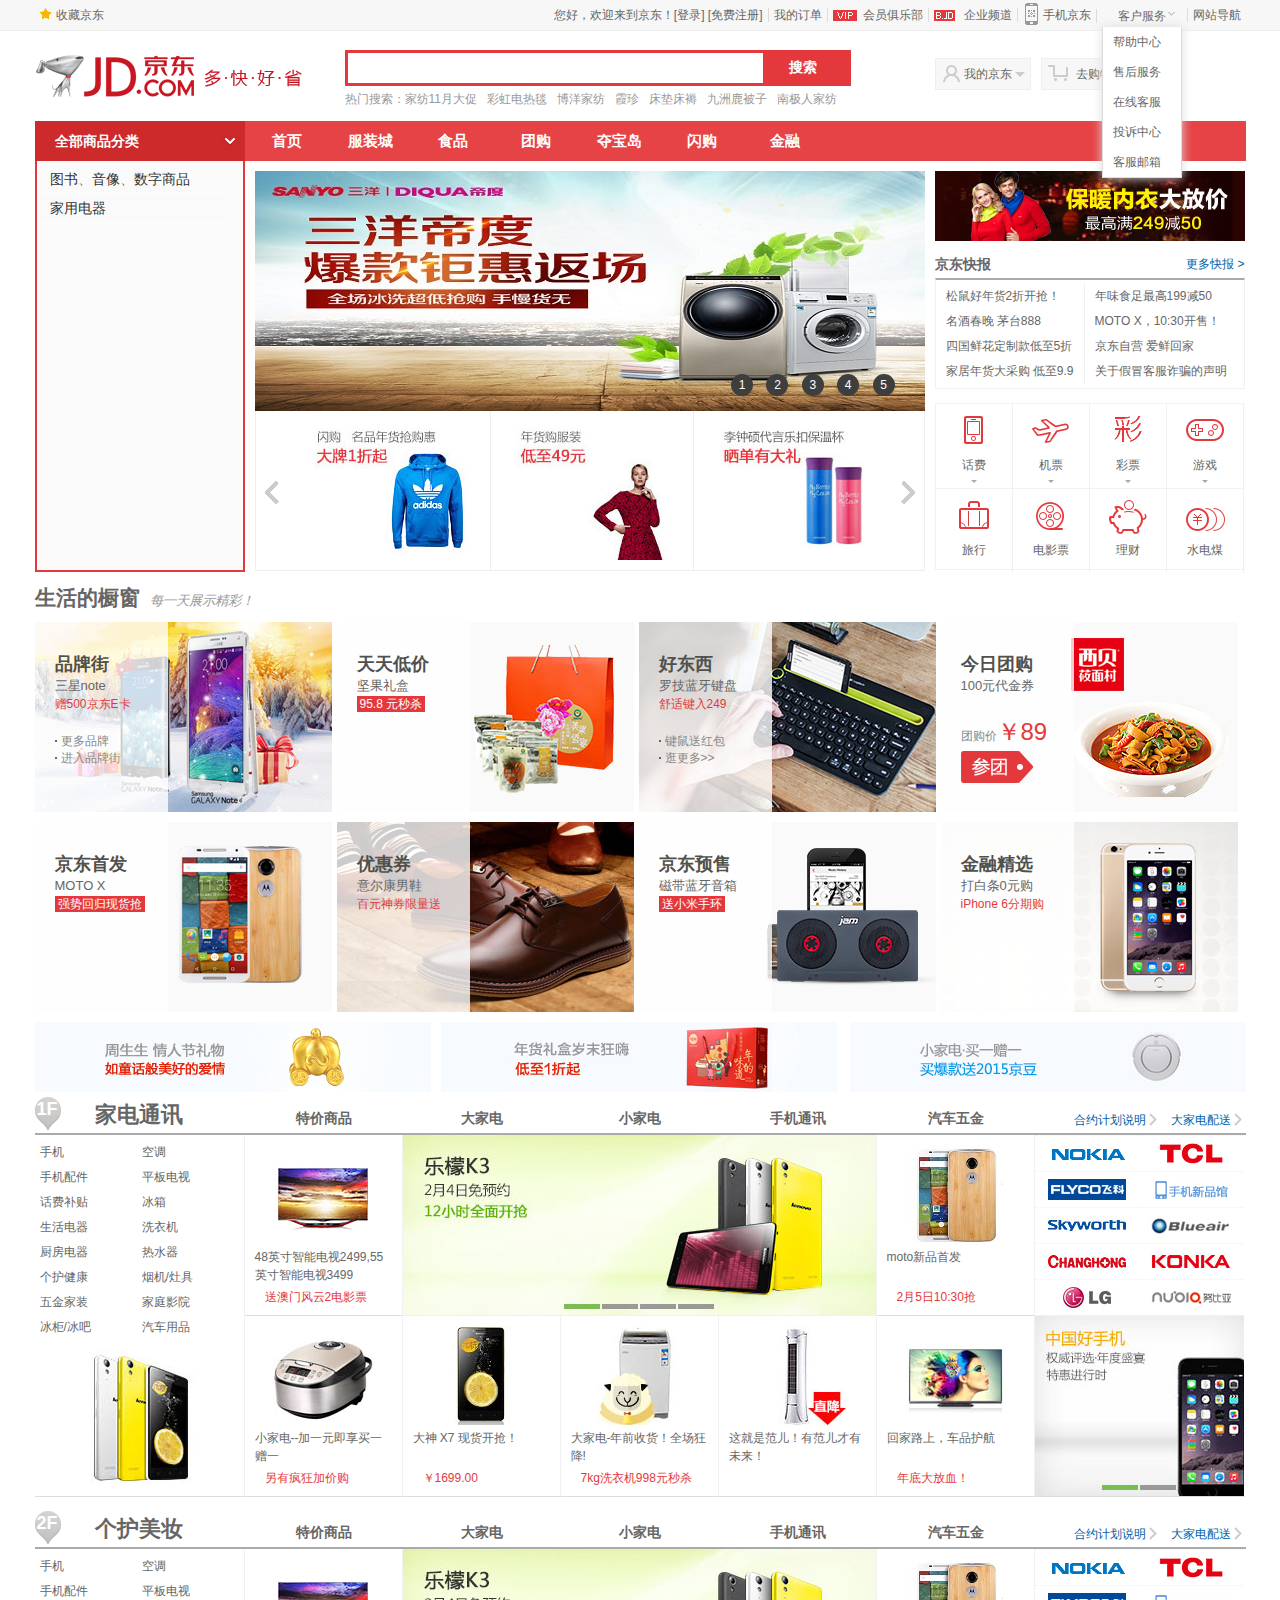
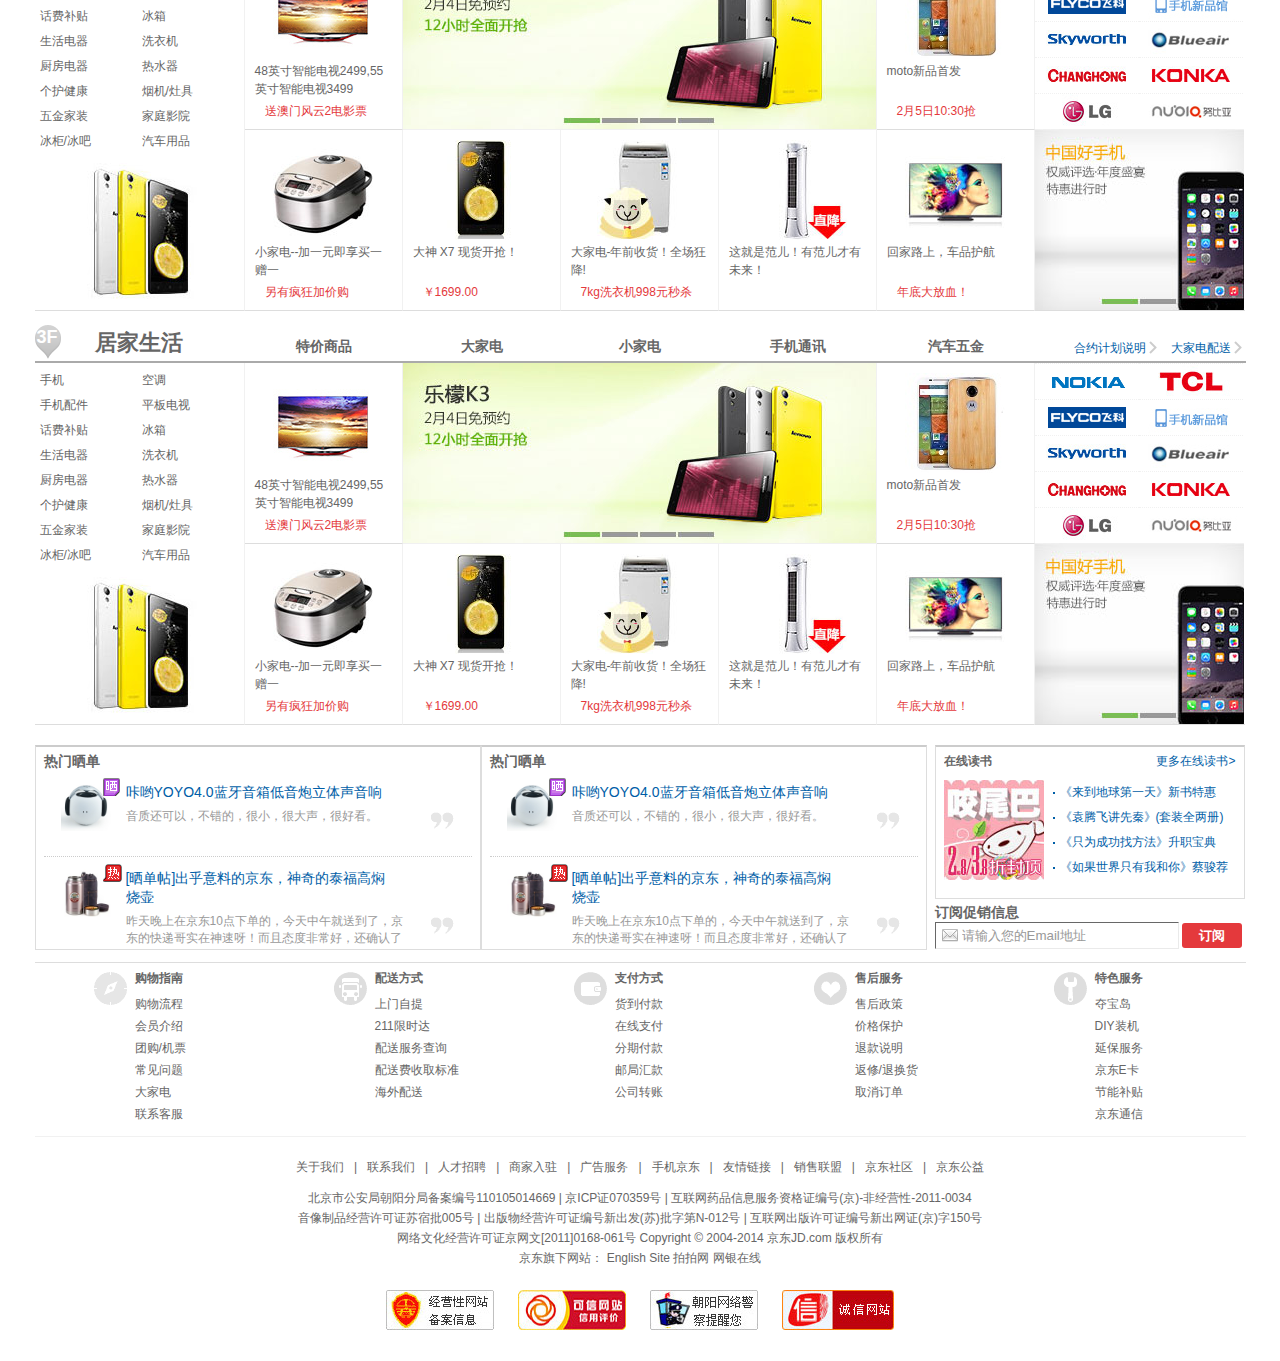
<file: index.html>
﻿<!DOCTYPE HTML>
<html>
<head>
    <title>京东首页</title>
    <meta http-equiv="content-type" content="text/html;charset=utf-8" />
    <link href="common.css" type="text/css" rel="Stylesheet" />
    <link href="index.css" type="text/css" rel="Stylesheet" />
    <link href="animation.css" type="text/css" rel="Stylesheet" />
</head>
<body>
    <!--页面顶部! -->
    <header id="top">
            <div id="top_box">
                <img src="images/star.jpg" />
                <a href="#">收藏京东</a>
		        <div class="rt">   
		            <ul>
			            <li>您好，欢迎来到京东！<a href="#" >[登录]</a> <a href="#" >[免费注册]</a></li> 
			            <li><b></b><a href="#" >我的订单</a></li> 
			            <li class="vip"><b></b><a href="#" >会员俱乐部</a></li> 
                        <li class="dakehu"><b></b><a href="#" >企业频道</a></li> 
			            <li class="app_jd"><b></b><a href="#" >手机京东</a></li> 
                        <li class="service">
                            <b></b><a> 客户服务</a>
                            <ul id="service_items">
                                <li><a href="#">帮助中心</a></li>
                                <li><a href="#">售后服务</a></li>
                                <li><a href="#">在线客服</a></li>
                                <li><a href="#">投诉中心</a></li>
                                <li><a href="#">客服邮箱</a></li>
                            </ul>
                        </li> 
			            <li><b></b><a >网站导航</a></li> 
			        </ul> 
                </div>
            </div>
        </header>
    <!--LOGO和搜索框! -->
    <div id="top_main">
        <a href="#" class="lf">
            <img src="images/logo.png" alt="LOGO" /></a>
        <div id="search_box" class="lf">
            <div class="search">
                <input id="txtSearch" type="text" class="text" />
                <input class="button" name="" type="button" value="搜索" />
            </div>
            <div class="hot_words">
                <span>热门搜索：</span> <a href="#">家纺11月大促</a> <a href="#">彩虹电热毯</a> <a href="#">博洋家纺</a>
                <a href="#">霞珍</a> <a href="#">床垫床褥</a> <a href="#">九洲鹿被子</a> <a href="#">南极人家纺</a>
            </div>
        </div>
        <div id="my_jd" class="lf">
            我的京东<b></b></div>
        <div id="settle_up" class="lf">
            去购物车结算<b></b></div>
    </div>
    <!--主导航 -->
    <nav id="nav">
            <div id="category">
                <a href="#">全部商品分类</a>
                <b></b>
            </div>
            <ul id="nav_items">
                <li><a href="#">首页</a></li>
                <li><a href="#">服装城</a></li>
                <li><a href="#">食品</a></li>
                <li><a href="#">团购</a></li>
                <li><a href="#">夺宝岛</a></li>
                <li><a href="#">闪购</a></li>
                <li><a href="#">金融</a></li>
            </ul>
        </nav>
    <!--banner部分-->
    <article id="banner">
            <ul id="cate_box">
                <li>
                    <h3>
                        <a href="#">图书</a>、<a href="#">音像</a>、<a href="#">数字商品</a>
                    </h3>
                    <div class="sub_cate_box">
                        <div class="sub_cate_items">
                            <div>
                                <a href="#">电子书</a>
                                <p>
                                    <a href="#">免费</a>
                                    <a href="#">小说</a>
                                    <a href="#">励志与成功</a>
                                    <a href="#">婚恋/两性</a>
                                    <a href="#">文学</a>
                                    <a href="#">经营</a>
                                    <a href="#">畅读VIP</a>
                                </p>
                            </div>
                            <div>
                                <a href="#">数字音乐</a>
                                <p>
                                    <a href="#">通俗流行</a>
                                    <a href="#">古典音乐</a>
                                    <a href="#">摇滚说唱</a>
                                    <a href="#">爵士蓝调</a>
                                    <a href="#">乡村民谣</a>
                                    <a href="#">有声读物</a>
                                </p>
                            </div>
                            <div>
                                <a href="#">音像</a>
                                <p>
                                    <a href="#">音乐</a>
                                    <a href="#">影视</a>
                                    <a href="#">教育音像</a>
                                    <a href="#">游戏</a>
                                </p>
                            </div>
                            <div>
                                <a href="#">文艺</a>
                                <p>
                                    <a href="#">小说</a>
                                    <a href="#">文学</a>
                                    <a href="#">青春文学</a>
                                    <a href="#">传记</a>
                                    <a href="#">艺术</a>
                                </p>
                            </div> 
                        </div>
                        <div class="sub_cate_banner">
                            <div><img src="images/cate_banner_01.jpg" /></div>
                            <div><img src="images/cate_banner_02.jpg" /></div>
                            <div>
                                <h4>推荐品牌出版商/书店</h4>
                                <ul>
                                    <li><a href="#">中华书局</a></li>
                                    <li><a href="#">人民邮电出版社</a></li>
                                    <li><a href="#">上海世纪出版股份有限公司</a></li>
                                    <li><a href="#">电子工业出版社</a></li>
                                    <li><a href="#">三联书店</a></li>
                                    <li><a href="#">浙江少年儿童出版社</a></li>
                                </ul>
                            </div>
                        </div>
                        <div class="close">×</div>
                    </div>
                </li>
                <li>
                    <h3>
                        <a href="#">家用电器</a>
                    </h3>
                </li>
            </ul>
            <div id="slider_box">
                <div id="slider">
                    <img src="images/index/banner_02.jpg" />
                    <ul>
                        <li class="current">1</li>
                        <li class="current">2</li>
                        <li class="current">3</li>
                        <li class="current">4</li>
                        <li class="current">5</li>
                    </ul>
                </div>

                <div class="ad">
                    <span class="preview"><a href="#"></a></span>
                    <ul>
                      <li><a href="#"><img src="images/index/ad_01.jpg"></a></li>
                      <li><a href="#"><img src="images/index/ad_02.jpg"></a></li>
                      <li class="li_last"><a href="#"><img src="images/index/ad_03.jpg"></a></li>
                    </ul>
                    <span class="next"><a href="#"></a></span>
                </div>
            </div>
            <div id="focus_extra">
                <div class="ad"><a href="#"><img src="images/index/ad_focus.jpg" /></a></div>
                <div id="news">
                    <div class="title">
                        <span>京东快报</span>
                        <a href="#">更多快报&nbsp;&gt;</a>
                    </div>
                    <div class="context">
                        <ul class="lf">
                            <li><a href="#">松鼠好年货2折开抢！</a></li>
                            <li><a href="#">名酒春晚 茅台888</a></li>
                            <li><a href="#">四国鲜花定制款低至5折</a></li>
                            <li><a href="#">家居年货大采购 低至9.9</a></li>
                        </ul>
                        <ul class="rt right">
                            <li><a href="#">年味食足最高199减50</a></li>
                            <li><a href="#">MOTO X，10:30开售！</a></li>
                            <li><a href="#">京东自营 爱鲜回家</a></li>
                            <li><a href="#">关于假冒客服诈骗的声明</a></li>
                        </ul>
                    </div>
                 </div>
                <div id="virtuals">
                    <ul>
                        <li id="huafei"><a href="#"><s></s>话费<i></i></a></li>
                        <li id="jipiao"><a><s></s>机票<i></i></a></li>
                        <li id="caipiao"><a><s></s>彩票<i></i></a></li>
                        <li id="youxi"><a href="#"><s></s>游戏<i></i></a></li>
                        <li id="lvxing"><a href="#"><s></s>旅行</a></li>
                        <li id="dianyingpiao"><a href="#"><s></s>电影票</a></li>
                        <li id="licai"><a href="#"><s></s>理财</a></li>
                        <li id="shuidianmei"><a href="#"><s></s>水电煤</a></li>
                    </ul>
                  </div>
            </div>
        </article>
        <!--主体内容! -->
        <section id="main" class="clear">
            <!--广告-->
            <div id="show_box">
                <p>生活的橱窗<span>每一天展示精彩！</span></p>
                <ul>
                    <li class="pinpaijie">
                        <b></b>
                        <div>
                            <h3>品牌街</h3>
                            <h4>三星note</h4>
                            <p>赠500京东E卡</p>
                            <ul>
                                <li><i></i>更多品牌</li>
                                <li><i></i>进入品牌街</li>
                            </ul>
                        </div>                    
                    </li>
                    <li class="dijia">
                        <b></b>
                        <div>
                            <h3>天天低价</h3>
                            <h4>坚果礼盒</h4>
                            <span>95.8 元秒杀</span>
                        </div>                    
                    </li>
                    <li class="haodongxi">
                        <b></b>
                        <div>
                            <h3>好东西</h3>
                            <h4>罗技蓝牙键盘</h4>
                            <p>舒适键入249</p>
                            <ul>
                                <li><i></i>键鼠送红包</li>
                                <li><i></i>逛更多&gt;&gt;</li>
                            </ul>
                        </div>                    
                    </li>
                    <li class="tuangou">
                        <b></b>
                        <div>
                            <h3>今日团购</h3>
                            <h4>100元代金券</h4>
                            <div>
                                团购价<span>￥89</span>
                            </div>
                        </div>                    
                    </li>
                    <li class="shoufa">
                        <b></b>
                        <div>
                            <h3>京东首发</h3>
                            <h4>MOTO X</h4>
                            <span>强势回归现货抢</span>
                        </div>                    
                    </li>
                    <li class="youhuiquan">
                        <b></b>
                        <div>
                            <h3>优惠券</h3>
                            <h4>意尔康男鞋</h4>
                            <p>百元神券限量送</p>
                        </div>                    
                    </li>
                    <li class="yushou">
                        <b></b>
                        <div>
                            <h3>京东预售</h3>
                            <h4>磁带蓝牙音箱</h4>
                            <span>送小米手环</span>
                        </div>                    
                    </li>
                    <li class="jinrong">
                        <b></b>
                        <div>
                            <h3>金融精选</h3>
                            <h4>打白条0元购</h4>
                            <p>iPhone 6分期购</p>
                        </div>                    
                    </li>
                </ul>
            </div>
            
            <ul id="ad_box" class="clear">
                <li><a href="#"><img src="images/index/ad_small_01.jpg" /></a></li>
                <li><a href="#"><img src="images/index/ad_small_02.jpg" /></a></li>
                <li class="last"><a href="#"><img src="images/index/ad_small_03.jpg" /></a></li>
            </ul>
                 
            <!--第一楼-->
            <div class="floor" id="f1">
                <!--头部-->
                <header>
                    <span>1F</span>
                    <p>家电通讯</p>
                    <ul class="tab">
                        <li><a href="＃">特价商品</a></li>
                        <li><a href="＃">大家电</a></li>
                        <li><a href="＃">小家电</a></li>
                        <li><a href="＃">手机通讯</a></li>
                        <li><a href="＃">汽车五金</a></li>
                    </ul>
                    <ul class="link">
                        <li><a href="#">大家电配送</a></li>
                        <li><a href="#">合约计划说明</a></li>
                    </ul>
                </header>
                <!--左侧-->
                <aside>
                    <ul>
                        <li><a href="#">手机</a></li>
                        <li><a href="#">空调</a></li>
                        <li><a href="#">手机配件</a></li>
                        <li><a href="#">平板电视</a></li>
                        <li><a href="#">话费补贴</a></li>
                        <li><a href="#">冰箱</a></li>
                        <li><a href="#">生活电器</a></li>
                        <li><a href="#">洗衣机</a></li>
                        <li><a href="#">厨房电器</a></li>
                        <li><a href="#">热水器</a></li>
                        <li><a href="#">个护健康</a></li>
                        <li><a href="#">烟机/灶具</a></li>
                        <li><a href="#">五金家装</a></li>
                        <li><a href="#">家庭影院</a></li>
                        <li><a href="#">冰柜/冰吧</a></li>
                        <li><a href="#">汽车用品</a></li>
                    </ul>
                    <span><img src="images/index/fl_01.jpg" /></span>
                </aside>
                <!--中间栏-->
                <section>
                    <dl>
                        <dt><img src="images/index/fl_dl_01.jpg"></dt>
                        <dd><a href="#">48英寸智能电视2499,55英寸智能电视3499</a></dd>
                        <dd><b>送澳门风云2电影票</b></dd>
                    </dl>
                    <div><a href="#"><img src="images/index/fl_ad_01.jpg" width="473" height="180"></a></div>
                    <dl>
                        <dt><img src="images/index/fl_dl_02.jpg"></dt>
                        <dd><a href="#">moto新品首发</a></dd>
                        <dd><b>2月5日10:30抢</b></dd>
                    </dl>
                    <dl>
                        <dt><img src="images/index/fl_dl_03.jpg"></dt>
                        <dd><a href="#">小家电--加一元即享买一赠一</a></dd>
                        <dd><b>另有疯狂加价购</b></dd>
                    </dl>
                    <dl>
                        <dt><img src="images/index/fl_dl_04.jpg"></dt>
                        <dd><a href="#">大神 X7 现货开抢！</a></dd>
                        <dd><b>￥<span>1699</span>.00</b></dd>
                    </dl>
                    <dl>
                        <dt><img src="images/index/fl_dl_05.jpg"></dt>
                        <dd><a href="#">大家电-年前收货！全场狂降!</a></dd>
                        <dd><b>7kg洗衣机998元秒杀</b></dd>
                    </dl>
                    <dl>
                        <dt><img src="images/index/fl_dl_06.jpg"></dt>
                        <dd><a href="#">这就是范儿！有范儿才有未来！</a></dd>                       
                    </dl>
                    <dl>
                        <dt><img src="images/index/fl_dl_07.jpg"></dt>
                        <dd><a href="#">回家路上，车品护航</a></dd>
                        <dd><b>年底大放血！</b></dd>
                    </dl>
                </section>         
                <!--右侧栏-->           
                <aside class="floor_right">
                    <ul>
                        <li><img src="images/index/rBEQWVFQLqgIAAAAAAAFbgvhBqMAAC0MAP_3cIAAAWG414.gif" /></li>
                        <li><img src="images/index/537b3138N3205302e.jpg" /></li>
                        <li><img src="images/index/53829f6eNa98427dc.jpg" /></li>
                        <li><img src="images/index/rBEhUlHmCN0IAAAAAAASpGQ8IDYAABK2AP_yHEAABK8207.jpg" /></li>
                        <li><img src="images/index/537b316bN35574fff.jpg" /></li>
                        <li><img src="images/index/54caf3a2N56357d7c.jpg" /></li>
                        <li><img src="images/index/537b3173Ne74bf3cf.jpg" /></li>
                        <li><img src="images/index/537b3152Nf0573a0d.jpg" /></li>
                        <li><img src="images/index/537b3130N7591211b.jpg" /></li>
                        <li><img src="images/index/rBEbRlN5zCsIAAAAAAALfFfJRv8AACGGgO__3sAAAuU660.jpg" /></li>
                    </ul>
                    <a href="#"><img src="images/index/fl_ad_02.jpg"></a>
                </aside>
            </div>

            <!--第二楼-->
            <div class="floor" id="f2">
                <!--头部-->
                <header>
                    <span>2F</span>
                    <p>个护美妆</p>
                    <ul class="tab">
                        <li><a href="＃">特价商品</a></li>
                        <li><a href="＃">大家电</a></li>
                        <li><a href="＃">小家电</a></li>
                        <li><a href="＃">手机通讯</a></li>
                        <li><a href="＃">汽车五金</a></li>
                    </ul>
                    <ul class="link">
                        <li><a href="#">大家电配送</a></li>
                        <li><a href="#">合约计划说明</a></li>
                    </ul>
                </header>
                <!--左侧-->
                <aside>
                    <ul>
                        <li><a href="#">手机</a></li>
                        <li><a href="#">空调</a></li>
                        <li><a href="#">手机配件</a></li>
                        <li><a href="#">平板电视</a></li>
                        <li><a href="#">话费补贴</a></li>
                        <li><a href="#">冰箱</a></li>
                        <li><a href="#">生活电器</a></li>
                        <li><a href="#">洗衣机</a></li>
                        <li><a href="#">厨房电器</a></li>
                        <li><a href="#">热水器</a></li>
                        <li><a href="#">个护健康</a></li>
                        <li><a href="#">烟机/灶具</a></li>
                        <li><a href="#">五金家装</a></li>
                        <li><a href="#">家庭影院</a></li>
                        <li><a href="#">冰柜/冰吧</a></li>
                        <li><a href="#">汽车用品</a></li>
                    </ul>
                    <span><img src="images/index/fl_01.jpg" /></span>
                </aside>
                <!--中间栏-->
                <section>
                    <dl>
                        <dt><img src="images/index/fl_dl_01.jpg"></dt>
                        <dd><a href="#">48英寸智能电视2499,55英寸智能电视3499</a></dd>
                        <dd><b>送澳门风云2电影票</b></dd>
                    </dl>
                    <div><a href="#"><img src="images/index/fl_ad_01.jpg" width="473" height="180"></a></div>
                    <dl>
                        <dt><img src="images/index/fl_dl_02.jpg"></dt>
                        <dd><a href="#">moto新品首发</a></dd>
                        <dd><b>2月5日10:30抢</b></dd>
                    </dl>
                    <dl>
                        <dt><img src="images/index/fl_dl_03.jpg"></dt>
                        <dd><a href="#">小家电--加一元即享买一赠一</a></dd>
                        <dd><b>另有疯狂加价购</b></dd>
                    </dl>
                    <dl>
                        <dt><img src="images/index/fl_dl_04.jpg"></dt>
                        <dd><a href="#">大神 X7 现货开抢！</a></dd>
                        <dd><b>￥<span>1699</span>.00</b></dd>
                    </dl>
                    <dl>
                        <dt><img src="images/index/fl_dl_05.jpg"></dt>
                        <dd><a href="#">大家电-年前收货！全场狂降!</a></dd>
                        <dd><b>7kg洗衣机998元秒杀</b></dd>
                    </dl>
                    <dl>
                        <dt><img src="images/index/fl_dl_06.jpg"></dt>
                        <dd><a href="#">这就是范儿！有范儿才有未来！</a></dd>                       
                    </dl>
                    <dl>
                        <dt><img src="images/index/fl_dl_07.jpg"></dt>
                        <dd><a href="#">回家路上，车品护航</a></dd>
                        <dd><b>年底大放血！</b></dd>
                    </dl>
                </section>         
                <!--右侧栏-->           
                <aside class="floor_right">
                    <ul>
                        <li><img src="images/index/rBEQWVFQLqgIAAAAAAAFbgvhBqMAAC0MAP_3cIAAAWG414.gif" /></li>
                        <li><img src="images/index/537b3138N3205302e.jpg" /></li>
                        <li><img src="images/index/53829f6eNa98427dc.jpg" /></li>
                        <li><img src="images/index/rBEhUlHmCN0IAAAAAAASpGQ8IDYAABK2AP_yHEAABK8207.jpg" /></li>
                        <li><img src="images/index/537b316bN35574fff.jpg" /></li>
                        <li><img src="images/index/54caf3a2N56357d7c.jpg" /></li>
                        <li><img src="images/index/537b3173Ne74bf3cf.jpg" /></li>
                        <li><img src="images/index/537b3152Nf0573a0d.jpg" /></li>
                        <li><img src="images/index/537b3130N7591211b.jpg" /></li>
                        <li><img src="images/index/rBEbRlN5zCsIAAAAAAALfFfJRv8AACGGgO__3sAAAuU660.jpg" /></li>
                    </ul>
                    <a href="#"><img src="images/index/fl_ad_02.jpg"></a>
                </aside>
            </div>

            <!--第三楼-->
            <div class="floor" id="f3">
                <!--头部-->
                <header>
                    <span>3F</span>
                    <p>居家生活</p>
                    <ul class="tab">
                        <li><a href="＃">特价商品</a></li>
                        <li><a href="＃">大家电</a></li>
                        <li><a href="＃">小家电</a></li>
                        <li><a href="＃">手机通讯</a></li>
                        <li><a href="＃">汽车五金</a></li>
                    </ul>
                    <ul class="link">
                        <li><a href="#">大家电配送</a></li>
                        <li><a href="#">合约计划说明</a></li>
                    </ul>
                </header>
                <!--左侧-->
                <aside>
                    <ul>
                        <li><a href="#">手机</a></li>
                        <li><a href="#">空调</a></li>
                        <li><a href="#">手机配件</a></li>
                        <li><a href="#">平板电视</a></li>
                        <li><a href="#">话费补贴</a></li>
                        <li><a href="#">冰箱</a></li>
                        <li><a href="#">生活电器</a></li>
                        <li><a href="#">洗衣机</a></li>
                        <li><a href="#">厨房电器</a></li>
                        <li><a href="#">热水器</a></li>
                        <li><a href="#">个护健康</a></li>
                        <li><a href="#">烟机/灶具</a></li>
                        <li><a href="#">五金家装</a></li>
                        <li><a href="#">家庭影院</a></li>
                        <li><a href="#">冰柜/冰吧</a></li>
                        <li><a href="#">汽车用品</a></li>
                    </ul>
                    <span><img src="images/index/fl_01.jpg" /></span>
                </aside>
                <!--中间栏-->
                <section>
                    <dl>
                        <dt><img src="images/index/fl_dl_01.jpg"></dt>
                        <dd><a href="#">48英寸智能电视2499,55英寸智能电视3499</a></dd>
                        <dd><b>送澳门风云2电影票</b></dd>
                    </dl>
                    <div><a href="#"><img src="images/index/fl_ad_01.jpg" width="473" height="180"></a></div>
                    <dl>
                        <dt><img src="images/index/fl_dl_02.jpg"></dt>
                        <dd><a href="#">moto新品首发</a></dd>
                        <dd><b>2月5日10:30抢</b></dd>
                    </dl>
                    <dl>
                        <dt><img src="images/index/fl_dl_03.jpg"></dt>
                        <dd><a href="#">小家电--加一元即享买一赠一</a></dd>
                        <dd><b>另有疯狂加价购</b></dd>
                    </dl>
                    <dl>
                        <dt><img src="images/index/fl_dl_04.jpg"></dt>
                        <dd><a href="#">大神 X7 现货开抢！</a></dd>
                        <dd><b>￥<span>1699</span>.00</b></dd>
                    </dl>
                    <dl>
                        <dt><img src="images/index/fl_dl_05.jpg"></dt>
                        <dd><a href="#">大家电-年前收货！全场狂降!</a></dd>
                        <dd><b>7kg洗衣机998元秒杀</b></dd>
                    </dl>
                    <dl>
                        <dt><img src="images/index/fl_dl_06.jpg"></dt>
                        <dd><a href="#">这就是范儿！有范儿才有未来！</a></dd>                       
                    </dl>
                    <dl>
                        <dt><img src="images/index/fl_dl_07.jpg"></dt>
                        <dd><a href="#">回家路上，车品护航</a></dd>
                        <dd><b>年底大放血！</b></dd>
                    </dl>
                </section>         
                <!--右侧栏-->           
                <aside class="floor_right">
                    <ul>
                        <li><img src="images/index/rBEQWVFQLqgIAAAAAAAFbgvhBqMAAC0MAP_3cIAAAWG414.gif" /></li>
                        <li><img src="images/index/537b3138N3205302e.jpg" /></li>
                        <li><img src="images/index/53829f6eNa98427dc.jpg" /></li>
                        <li><img src="images/index/rBEhUlHmCN0IAAAAAAASpGQ8IDYAABK2AP_yHEAABK8207.jpg" /></li>
                        <li><img src="images/index/537b316bN35574fff.jpg" /></li>
                        <li><img src="images/index/54caf3a2N56357d7c.jpg" /></li>
                        <li><img src="images/index/537b3173Ne74bf3cf.jpg" /></li>
                        <li><img src="images/index/537b3152Nf0573a0d.jpg" /></li>
                        <li><img src="images/index/537b3130N7591211b.jpg" /></li>
                        <li><img src="images/index/rBEbRlN5zCsIAAAAAAALfFfJRv8AACGGgO__3sAAAuU660.jpg" /></li>
                    </ul>
                    <a href="#"><img src="images/index/fl_ad_02.jpg"></a>
                </aside>
            </div>

            <!--其他部分-->
            <div id="content_other">
                <div class="share">
                    <p>热门晒单</p>
                    <ul>
                        <li>
                            <i class="shai"></i>
                            <a href="#"><img src="images/index/share_01.jpg" /></a>
                            <h3><a href="#">咔哟YOYO4.0蓝牙音箱低音炮立体声音响</a></h3>
                            <p><a href="#">音质还可以，不错的，很小，很大声，很好看。</a></p>
                        </li>
                        <li>
                            <i class="hot"></i>
                            <a href="#"><img src="images/index/share_02.jpg" /></a>
                            <h3><a href="#">[晒单帖]出乎意料的京东，神奇的泰福高焖烧壶</a></h3>
                            <p><a href="#">昨天晚上在京东10点下单的，今天中午就送到了，京东的快递哥实在神速呀！而且态度非常好，还确认了</a></p>
                        </li>
                    </ul>
                </div>
                <div class="share">
                    <p>热门晒单</p>
                    <ul>
                        <li>
                            <i class="shai"></i>
                            <a href="#"><img src="images/index/share_01.jpg" /></a>
                            <h3><a href="#">咔哟YOYO4.0蓝牙音箱低音炮立体声音响</a></h3>
                            <p><a href="#">音质还可以，不错的，很小，很大声，很好看。</a></p>
                        </li>
                        <li>
                            <i class="hot"></i>
                            <a href="#"><img src="images/index/share_02.jpg" /></a>
                            <h3><a href="#">[晒单帖]出乎意料的京东，神奇的泰福高焖烧壶</a></h3>
                            <p><a href="#">昨天晚上在京东10点下单的，今天中午就送到了，京东的快递哥实在神速呀！而且态度非常好，还确认了</a></p>
                        </li>
                    </ul>
                </div>

                <div class="more">
                    <div class="reading">
                        <p>
                            <span>在线读书</span>
                            <a href="#">更多在线读书&gt;</a>
                        </p>
                        <img src="images/index/reading.jpg" />
                        <ul>
                            <li><s></s><a href="#">《来到地球第一天》新书特惠</a></li>
                            <li><s></s><a href="#">《袁腾飞讲先秦》(套装全两册)</a></li>
                            <li><s></s><a href="#">《只为成功找方法》升职宝典</a></li>
                            <li><s></s><a href="#">《如果世界只有我和你》蔡骏荐</a></li>
                        </ul>
                    </div>
                    <div class="order">
                        <p>订阅促销信息</p>
                        <input type="email" name="email" value="请输入您的Email地址" />
                        <button>订阅</button> 
                    </div>
                </div>
            </div>
        </section>
        <!--购物指南、配送方式等! -->
        <footer id="foot_box">
            <p class="shopping_guide"></p>
            <ul>
                <li><b>购物指南</b></li>
                <li><a href="#">购物流程</a></li>
                <li><a href="#">会员介绍</a></li>
                <li><a href="#">团购/机票</a></li>
                <li><a href="#">常见问题</a></li>
                <li><a href="#">大家电</a></li>
                <li><a href="#">联系客服</a></li>
            </ul>
	        <p class="send_type"></p>
            <ul>
                <li><b>配送方式</b></li>
                <li><a href="#">上门自提</a></li>
                <li><a href="#">211限时达</a></li>
                <li><a href="#">配送服务查询</a></li>
                <li><a href="#">配送费收取标准</a></li>
                <li><a href="#">海外配送</a></li>
            </ul>
	        <p class="pay_type"></p>
            <ul>
                <li><b>支付方式</b></li>
                <li><a href="#">货到付款</a></li>
                <li><a href="#">在线支付</a></li>
                <li><a href="#">分期付款</a></li>
                <li><a href="#">邮局汇款</a></li>
                <li><a href="#">公司转账</a></li>
            </ul>
	        <p class="sale_service"></p>
            <ul>
                <li><b>售后服务</b></li>
                <li><a href="#">售后政策</a></li>
                <li> <a href="#">价格保护</a></li>
                <li><a href="#">退款说明</a></li>
                <li><a href="#">返修/退换货</a></li>
                <li><a href="#">取消订单</a></li>
            </ul>
	        <p class="special_service"></p>
            <ul>
                <li><b>特色服务</b></li>
                <li><a href="#">夺宝岛</a></li>
                <li><a href="#">DIY装机</a></li>
                <li><a href="#">延保服务</a></li>
                <li><a href="#">京东E卡</a></li>
                <li> <a href="#">节能补贴</a></li>
                <li> <a href="#">京东通信</a></li>
            </ul>
        </footer>
        <!--页面底部! -->
        <footer id="footer">
            <div class="links"><a href="#">关于我们</a>|<a href="#">联系我们</a>|<a href="#">人才招聘</a>|<a href="#">商家入驻</a>|<a href="#">广告服务</a>|<a href="#">手机京东</a>|<a href="#">友情链接</a>|<a href="#">销售联盟</a>|<a href="#">京东社区</a>|<a href="#">京东公益</a></div>
		    <div class="copyright">北京市公安局朝阳分局备案编号110105014669  |  京ICP证070359号  |  互联网药品信息服务资格证编号(京)-非经营性-2011-0034<br />
			    <a href="#">音像制品经营许可证苏宿批005号 </a> |  出版物经营许可证编号新出发(苏)批字第N-012号  |  互联网出版许可证编号新出网证(京)字150号<br />
			    <a href="#">网络文化经营许可证京网文[2011]0168-061号 </a> Copyright © 2004-2014 京东JD.com 版权所有 <br />
                京东旗下网站：
                <a href="#">English Site</a> <a href="#">拍拍网</a> <a href="#">网银在线</a>
            </div>
		    <div class="authentication">
                <a href=""><img src="images/jy.jpg" width="108" height="40" /></a>
                <a href=""><img src="images/kx.jpg" width="108" height="40" /></a>
                <a href=""><img src="images/cy.jpg" width="108" height="40" /></a>
                <a href=""><img src="images/cx.jpg" width="112" height="40" /></a>
            </div>
        </footer>
    </body>
</html>
</file>
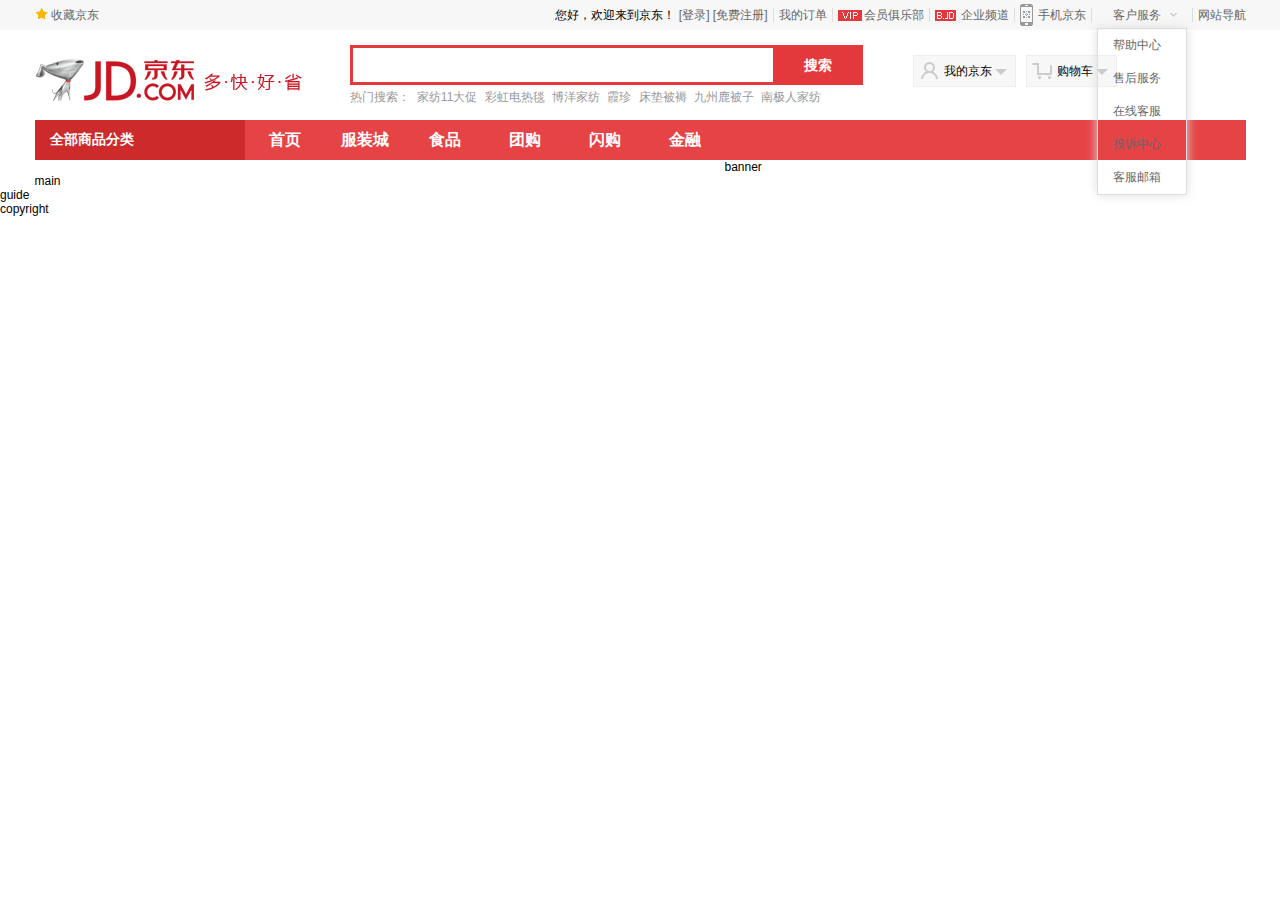
<file: nav-bar.html>
<!DOCTYPE html>
<html lang="en">
<head>
	<meta charset="UTF-8">
	<title>京东首页</title>
	<link rel="stylesheet" href="css/common.css">
</head>
<body>
	<!-- 页面顶部 -->
	<header>
		<div id="top_box">
			<img src="images/star.jpg" alt="star">
			<a href="#">收藏京东</a>
			<ul class="rt">
				<li>
					您好，欢迎来到京东！
					<a href="#">[登录]</a>
					<a href="#">[免费注册]</a>
				</li>
				<li>
					<b></b>
					<a href="#">我的订单</a>
				</li>
				<li>
					<b></b>
					<a class="vip" href="#">会员俱乐部</a>
				</li>
				<li>
					<b></b>
					<a class="dakehu" href="#">企业频道</a>
				</li>
				<li>
					<b></b>
					<a class="app_jd" href="#">手机京东</a>
				</li>
				<li class="service_li">
					<b></b>
					<a class="service" href="#">客户服务</a>
					<!-- 客户服务子菜单 -->
					<ul class="service_items">
						<li><a href="#">帮助中心</a></li>
						<li><a href="#">售后服务</a></li>
						<li><a href="#">在线客服</a></li>
						<li><a href="#">投诉中心</a></li>
						<li><a href="#">客服邮箱</a></li>
					</ul>
				</li>
				<li>
					<b></b>
					<a href="#">网站导航</a>
				</li>
			</ul>
		</div>
	</header>
	
	<article>
		<!-- Logo和搜索 -->
		<div id="top_main">
			<!-- logo -->
			<a href="#">
			   <img src="images/logo.png" alt="logo">
			</a>

			<!-- 搜索框 -->
			<div id="search_box">
				<div class="search">
					<input type="text" id="txt_search">
					<input type="button" id="btn_search" value="搜索">
				</div>
				<!-- 热词 -->
				<div class="hot_words">
					<span>热门搜索：</span>
					<a href="#">家纺11大促</a>
					<a href="#">彩虹电热毯</a>
					<a href="#">博洋家纺</a>
					<a href="#">霞珍</a>
					<a href="#">床垫被褥</a>
					<a href="#">九州鹿被子</a>
					<a href="#">南极人家纺</a>
				</div>				
			</div>
			
			<div id="btn_box">
				<!-- 我的京东按钮 -->
				<div id="my_jd" class="btn lt">我的京东<b></b></div>
				<!-- 去购物车结算按钮 -->
				<div id="cart" class="btn lt">购物车<b></b></div>
			</div>			
		</div>

		<!-- 导航栏 -->
		<nav>
			<!-- 商品分类 -->
			<div id="category">
				<a href="#">全部商品分类</a>
				<b></b>
			</div>
			<!-- 导航菜单 -->
			<ul id="nav_items">
				<li><a href="#">首页</a></li>
				<li><a href="#">服装城</a></li>
				<li><a href="#">食品</a></li>
				<li><a href="#">团购</a></li>
				<li><a href="#">闪购</a></li>
				<li><a href="#">金融</a></li>
			</ul>
		</nav>

		<!-- banner部分 -->
		<article id="banner">banner</article>

		<!-- 主题内容 -->
		<section id="main">main</section>
	</article>

	<!-- 配送方式、购物指南等 -->
	<footer id="guide">guide</footer>

	<!-- 关于我们、版权 -->
	<footer id="copyright">copyright</footer>
</body>
</html>
</file>
<file: common.css>
@charset "utf-8";
/*通用*/
body {
	font: 12px "microsoft yahei", Arial, Helvetica, sans-serif;
	color:#666;
    margin:0px;
    padding:0px;
}
ul,li,p,h1,h2,h3,h4,h5,h6,dl,dt,dd {
    margin:0px;
    padding:0px;
    border:none;
    list-style:none;
}
input {border:none;}
.lf   {float:left;}
.rt  {float:right;}
.clear  {clear:both;}

/*整体布局*/
#top_box,#top_main,#nav,#banner,#main,#foot_box,#footer {
    width:1211px;
    margin:0px auto;
}

#top {
    width:100%;
    height:30px;
    background:#F7F7F7;
    line-height:30px;
    border-bottom:1px solid #eee;
}
#top_box {
    height:30px;    
}
#top_main {
    height:60px;
    padding:15px 0;
}
#nav {
    height:40px;
}
#foot_box {
    height:173px;
}
#footer {
    height:180px;
}

/**************************V02***********************************/
a  {
    color:#666;
    text-decoration:none;
}
a:hover {
    text-decoration:underline;
    color:#ff0700;
}
/*顶部左侧的“收藏京东”*/
#top_box>img {
    display:block;
    float:left;
    margin:8px 4px;
}
#top_box>a {
    display:block;
    float:left;
    line-height:30px;
    width:60px;
}
/*顶部右侧的链接菜单*/
#top_box ul li {
    float:left;
    text-align:center;
    position:relative;
    margin-right:5px;
    z-index:1;
}
#top_box ul li b {
    height: 12px;
    border-left: 1px solid #DDD;
    padding:0px 5px 0px 0px;    
}
li.vip a {
    background:url(images/vip.jpg) left center no-repeat;
    padding-left:30px;
}
li.dakehu a {
    background:url(images/dakehu.jpg) left center no-repeat;
    padding-left:30px;
}
li.app_jd a {
    background:url(images/iconlist_2.png) -126px -357px no-repeat;
    padding-left:20px;
    height:26px;
    display:inline-block;
}
li.app_jd a:hover {
    background-position: -126px -397px;
} 

li.service>a {
    display:inline-block;
    height:26px;
    border:1px solid transparent;
    padding:0px 15px;
    background-image:url(images/jt_down.jpg);
    background-position:65px center;
    background-repeat:no-repeat;
}
li.service>a:hover {
    background-image:url(images/jt_up.jpg);
    background-color:#fff;
    border:1px solid #DDD;
    border-bottom-width:0px;
    position:relative;
    z-index:40;
} 

/*top部分，“客户服务”的弹出菜单*/
#service_items {
    display:block;
    position:absolute;    
    left:6px;
    top:27px;
    border:1px solid #ddd;
    border-top-width:0;
    background-color:#fff;
    box-shadow:0 0 10px #DDD;    
    z-index:30;
}
#service_items li {
    padding-left:10px;
    margin:0px;
}

/**************************V03***********************************/
/*搜索框*/
#search_box {
    width: 510px;
    padding: 4px 80px 0 40px;
    position:relative;
}
div.search {
    width:500px;
    height: 30px;
    margin-bottom: 5px;
    border: 3px solid #E4393C;
    background-color:#E4393C;
}
input.text {
    width: 405px;
    height: 20px;
    padding: 5px;
    background-color: #fff;
    line-height: 20px;
    color: #999;
    font-family: arial,"\5b8b\4f53";
}
input.button {
    width: 75px;
    background: #E4393C;
    font-size: 14px;
    font-weight: 700;
    color: #fff;
    height: 30px;
}
/*热门搜索*/
div.hot_words {
    height: 18px;
    color: #999;
    overflow: hidden;
}
div.hot_words span,div.hot_words a {
    float: left;
    font-weight: 400;
    margin-right: 10px;
    color: #999;
}
div.hot_words span {
    margin:0px;
}
/*我的京东*/
#my_jd {
    width: 65px;
    height: 30px;
    line-height: 30px;
    margin-top: 12px;
    background-image: url(images/iconlist_2.png);
    background-repeat: no-repeat;
    padding: 0 4px 0 25px;
    border: 1px solid #EFEFEF;
    background-position: -116px -24px;
    background-color: #F7F7F7;
    text-align: center;
    cursor: pointer;
    position:relative;
}
#my_jd b {
    border-style: solid;
    border-width: 5px;
    border-color: #CCC transparent transparent transparent;
    line-height: 27px;
    cursor: pointer;
    position:relative;
    top:10px;
    right:-3px;
}
#my_jd:hover {
    background-color:#fff;
    background-position: -116px -54px;
}
/*去购物车结算*/
#settle_up {
    width: 100px;
    height: 30px;
    line-height: 30px;    
    margin-top: 12px;
    margin-left:10px;
    padding: 0 5px 0px 25px;
    background-image: url(images/iconlist_2.png);
    background-repeat: no-repeat;
    border: 1px solid #EFEFEF;
    background-position: -115px -84px;
    background-color: #F7F7F7;
    text-align: center;
    cursor: pointer;
}
#settle_up:hover {
    background-color:#fff;
    background-position: -115px -114px;
    z-index:60;
    position:relative;
}
#settle_up b {
    border-style: solid;
    border-width: 5px;
    border-color: #CCC transparent transparent transparent;
    line-height: 27px;
    cursor: pointer;
    position:relative;
    top:10px;
    right:-5px;
}

/**************************V04***********************************/
/*页脚*/
#foot_box {
    height:173px;
    border-top:1px #DDD solid;
    border-bottom:1px #F1F1F1 solid;
    margin-top:12px;
    background: #FFF;
}
#foot_box p {
    display:inline-block;
    width:40px;
    height:40px;  
    float:left;
    margin:5px 5px 0px 55px;
    background-image:url(images/iconlist_2.png);
    background-repeat:no-repeat;
}
#foot_box ul {
    width:140px;
    float:left;
 }
 #foot_box ul li {
    line-height:22px;
 }
 #foot_box ul li b {
    font-weight:bold;
    line-height:30px;
 }
#foot_box a:hover {color:#ff0700;}
p.shopping_guide {background-position:0px -55px}
p.send_type {background-position: -50px -55px;}
p.pay_type {background-position:0px -102px;}
p.sale_service {background-position:-50px -102px;}
p.special_service {background-position:0px -149px;}

/**************************V05***********************************/
/*页脚*/
#footer {
    height:180px;
    text-align:center;
    font-size:12px;
    margin:22px auto;
}

.copyright {
    width:800px;
    margin:0px auto;
    margin-top:12px;
    line-height:20px;
}
.links a {
    margin:0px 10px;
}
.authentication {
    margin:12px auto;
    width:532px;
}
.authentication a {
    margin:10px 12px;
    float:left;
}
#footer a:hover {color:#ff0700;}


/**************************V06***********************************/
/*导航部分*/
nav {
    background: #E64346;
}
#category {
    width:210px;
    float:left;
    background: #CD2A2C;
}

/*全部商品分类*/
#category>a{
    display: inline-block;
    height: 40px;
    padding-left    : 20px;
    line-height: 40px;
   color: #fff;
   font-size:14px;
   font-weight:bold;
   text-decoration:none;
}
#category>b {
    width:20px;
    height: 20px;
    background-image:url(images/iconlist_2.png);
    background-position: -65px 0;
    background-repeat:no-repeat;
    float:right;
    margin-top:10px;
    margin-right:5px;
}

/*其他导航项*/
#nav_items {
    float:left;
}
#nav_items li {
    float:left;
    width:83px;
    height:40px;
}
#nav_items li a {
    display:block;
    height:40px;
    width: 85px;
    text-align: center;
    color: #fff;
    font-weight: bold;
    font-size:15px;
    text-decoration: none;  
    line-height:40px;
}
#nav_items li a:hover {
    background-color:#BD2A2C;
}      
     
/**************************V07***********************************/
/*分类数据*/
#cate_box {
    width: 203px;
    height: 402px;
    padding: 4px 3px 3px 0;
    background: #FAFAFA;
    border:2px solid #E4393C;
    border-top-width: 0px;
    overflow: visible;
}
#cate_box>li {
    width:190px;
    height:28px;
    border-bottom: 1px solid #FFF;
}
#cate_box li h3 {
    margin:0px;
    padding:0px 0px 0px 13px;
    font-size:14px;
    width: 186px;
    height: 28px;
    line-height: 28px;
    font-weight: 400;                                
}
#cate_box li h3:hover {
    border-top:1px solid #DDD;
    border-bottom:1px solid #DDD;
    background-color:#fff;
}
#cate_box h3>a {
    color:#333;
    text-decoration:none;
}            

/*弹出部分*/
#cate_box {
    position:relative;
}
#cate_box h3:hover {
    position:relative;
    z-index:80;
}
.sub_cate_box {
    position: absolute;
    left: 198px;
    top: 2px;
    width: 705px;
    border: 1px solid #DDD;
    background: #fff;
    overflow: visible;
    box-shadow: 0 0 10px #DDD;
    z-index:70;
    display:block;
    height:350px;
    padding:5px;
}
.sub_cate_items {
    float:left;
    height:350px;
}            
.sub_cate_banner {
    width:200px;
    float:right;
    padding:10px;
}
div.close {
    position: absolute;
    top: -1px;
    left: 715px;
    z-index: 2;
    width: 26px;
    height: 26px;
    background: #555;
    text-align: center;
    line-height: 26px;
    color: #fff;
    cursor: pointer;
    font-size: 26px;
}

/*二级分类*/
.sub_cate_items>div {
    clear:left;
    padding:0px;
    margin:0px 0px 10px 10px;
    width:470px;
    border-bottom:1px solid #EEE;
}
.sub_cate_items>div>a {
    display:block;
    float:left;
    width:54px;
    height:22px;
    line-height: 22px;
    text-align: right;
    padding: 3px 8px 0 0px;
    color: #E4393C;
    text-decoration: underline;
    font-weight:700;
}    
.sub_cate_items p {
    width:400px;
    line-height:22px;
    float:left;
    margin:0px;
}             
.sub_cate_items p a {                
    height:22px;
    line-height: 22px;
    text-align: right;
    padding: 0px 8px 0 0px;
    display:inline-block;
    padding: 0 4px;
    margin: 4px 0;
    border-left: 1px solid #ccc;
    color:#666;
    text-decoration:none;    
} 
.sub_cate_items p a:hover {
    color:red;
    text-decoration:underline;     
}

/*弹出分类中的banner部分*/
.sub_cate_banner>div {
    width:100%;
    margin-bottom:5px;
}
.sub_cate_banner h4 {
    padding: 3px 6px 0 0;
    font-weight: 700;
    color: #E4393C;
}
.sub_cate_banner li {
    width: 194px;
    float:left; 
    padding:3px 0px;     
}
.sub_cate_banner li a {
    color:#666;            
    text-decoration:none; 
}
.sub_cate_banner li a:hover {        
    text-decoration:underline; 
}
</file>
<file: index.css>
@charset "utf-8";
/**************************index：V01***********************************/
/*周围元素相关定位*/
div.sub_cate_box {
    display:none;
}
#cate_box {
    float:left;
}
/*banner*/
#slider_box {
    width: 670px;
    margin-left: 10px;     
    float:left;     
}
#slider {
	width:670px;
	height:240px;
	margin-top:10px;
	position:relative;
}
#slider img {
     width:670px;
     height:240px;
}
#slider ul {
    position:absolute;
    bottom:15px;
    right:30px;
}
#slider ul li {
    width: 22px;
    height: 22px;
    line-height: 22px;
    display: inline-block;
    background: #3e3e3e;
    color: #fff;    
    border-radius: 50%;
    text-align: center;
    cursor: pointer;
    margin-left:10px;
}
#slider ul li:hover {
    background:#b61b1f ;
}

/*下方广告*/
#slider_box .ad {
	width:668px;
	height:159px;
	border:1px solid #eee;
	border-top:none;
}
#slider_box .ad ul li {
	padding:10px 10px 7px 10px;
	float:left;
	border-right:1px solid #eee;
}
#slider_box .ad ul .li_last {
	border-right:none;
}
#slider_box .ad span a {
	background-image:url(images/index/ad-arraw.png);
	background-repeat:no-repeat;
	width:25px;
	height:35px;
}
#slider_box .ad span a:hover {
	background-image:url(images/index/ad-arraw-hover.png);
}
#slider_box .preview a, #slider_box .preview a:hover {
	float:left;
	margin:65px 4px 59px 3px;
}
#slider_box .next a, #slider_box .next a:hover {
	float:right;
	margin:65px 3px 59px 0px;
	background-position:0px -37px;
}

/*右侧内容*/
#focus_extra {
	padding-top:10px;
	float:left;
	margin-left:10px;
}
#focus_extra .ad img {
    width:310px;
    height:70px;
}
#news {
	height:145px;	
}
#news .title {
	margin-top:12px;
	padding-bottom:4px;
	overflow:hidden;
}
#news .title span {
	font-size:14px;
	font-weight:bold;
	float:left;
}
#news .title a {
	font-size:12px;
	float:right;
	color:#005ea7;
}
/*快报*/
#news .context {
	border:1px solid #f1f1f1;
	border-top:2px solid #aaa;
	padding:4px 0px;
	line-height:25px;
	width:308px;
	overflow:hidden;
}
#news .context ul {
	float:left;
	padding:0px 10px;
	border-right:1px solid #f1f1f1;
}
#news .context ul.right {
	border:none;
}
/*网上虚拟相关*/
#virtuals {
	margin-top:2px;
	width:308px;
	height:166px;
	border-left:1px solid #f1f1f1;
	border-bottom:1px solid #f1f1f1;
}
#virtuals ul li {
	border-right:1px solid #f1f1f1;
	border-top:1px solid #f1f1f1;
	width:76px;
	height:84px;
	float:left;
	text-align:center;
}
#virtuals ul li s {
	background:url(images/index/virtuals-20140606.png) no-repeat;
	display:block;
	width:40px;
	height:40px;
	margin:11px auto 2px auto;
}
#virtuals ul #jipiao s {
	background-position:0px -48px;
}
#virtuals ul #caipiao s {
	background-position:-127px 0px;
}
#virtuals ul #youxi s {
	background-position:-190px 0px;
}
#virtuals ul #lvxing s {
	background-position:-64px 0px;
}
#virtuals ul #dianyingpiao s {
	background-position:-65px -48px;
}
#virtuals ul #licai s {
	background-position:-127px -50px;
}
#virtuals ul #shuidianmei s {
	background-position:-190px -45px;
}
#virtuals ul li i {
	background:url(images/index/virtuals_arraw.gif) no-repeat center center;
	width:20px;
	height:15px;
	display:block;
	margin:0px auto;
}

/*****************************index：V02*****************************************/
/*生活橱窗*/
#show_box {
	padding:10px 0px;
}
#show_box>p {
	margin-bottom:10px;
	font-size:16pt;
	font-weight:bold;
}
#show_box>p>span
{
    font-size:10pt;
    margin-left:10px;
    font-style:italic;
    font-weight:normal;
    color:#999;
}
/*展示项*/
#show_box>ul>li {
	width:297px;
	height:190px;
	overflow:hidden;
	float:left;
	margin-bottom:10px;
	margin-right:5px;
	position:relative;
	background-repeat:no-repeat;
	transition:background 0.3s linear;
}
/*透明遮罩*/
#show_box>ul>li>b {
    background-color:#fff;
    opacity:0.8;
    width:45%;
	height:190px;	
	height:100%;
	display:block;
	position:relative;
	z-index:100;
}
/*遮罩上一层的文本*/
#show_box>ul>li>div {    
    padding:20px;
    margin-top:10px;
    position:absolute;
    top:0px;
    left:0px;
    z-index:200;    
    color:#333;
}
#show_box>ul>li>div>h3 {
	font-size:18px;
	color:#50504c;
	font-weight:bold;
}
#show_box>ul>li>div>h4 {
	line-height:20px;
	font-size:13px;
	color:#666;
	font-weight:normal;
}
#show_box>ul>li>div>p {
	color:#e4393c;
	font-size:12px;
}
#show_box>ul>li>div>span {
    padding: 1px 3px;
    font-size: 12px;
    background: #e4393c;
    color: #fff;
}
#show_box>ul>li>div>ul {
	margin-top:20px;
}
#show_box>ul>li>div>ul>li {
	color:#888;
}
#show_box>ul>li>div>ul>li>i {
    width: 2px;
    height: 2px;
    background-color: #666;
    float: left;
    margin-top: 7px;
    margin-right: 4px;
}
/*展示项的背景图片*/
#show_box>ul>li:hover {
    	background-position:-10px 0px;
}
li.pinpaijie {
	background-image:url(images/index/show_01.jpg);
}
li.dijia {
	background-image:url(images/index/show_02.jpg);
}
li.haodongxi {
	background-image:url(images/index/show_03.jpg);
}
li.tuangou {
	background-image:url(images/index/show_04.png);
}
li.shoufa {
	background-image:url(images/index/show_05.jpg);
}
li.youhuiquan {
	background-image:url(images/index/show_06.jpg);
}
li.yushou {
	background-image:url(images/index/show_07.jpg);
}
li.jinrong {
	background-image:url(images/index/show_08.jpg);
}

/*团购*/
#show_box>ul>li>div>div {
    background:url(images/index/cantuan.png) no-repeat 0px 35px;
    color: #888;
    margin-top: 20px;
    width: 95px;
    height: 70px;
}
#show_box>ul>li>div>div>span {
    color: #e4393c;
    font-size: 24px;
}
/*小型广告*/
#ad_box {
    overflow:hidden;
}
#ad_box li{
	float:left;
	margin-right:10px;
}
#ad_box li.last{
	float:right;
	margin-right:0px;
}
#ad_box li img  {
    width:396px;
    height:70px;
}

/*****************************index：V03*****************************************/
/*第n楼：顶部*/
div.floor {
	width:100%;
	height:404px;
	margin-bottom:10px;
}
div.floor>header {
	height:40px;
}
div.floor>header>span {
	width:26px;
	height:28px;
	float:left;
	background:url(images/index/index_iconlist_01.png) no-repeat 0px 2px;
	font-size:18px;
	color:#fff;
	font-weight:bold;
	padding:4px 2px 6px;	
	cursor:default;
	border-bottom:2px solid #aaa;
}
div.floor>header>span:hover {
	background-position:-40px 2px;
}
div.floor>header>p {
	font-size:22px;
	font-weight:bold;
	padding-top:5px;
	padding-left:30px;
	padding-bottom:3px;
	width:150px;
	float:left;
	border-bottom:2px solid #aaa;
}
div.floor ul.tab {
	float:left;
}
div.floor ul.tab li {
	float:left;
	width:158px;
	height:23px;
	padding-top:15px;
}
div.floor ul.tab li a {
	display:block;
	width:158px;
	height:23px;
	font-size:14px;
	font-weight:bold;
	border-bottom:2px solid #aaa;
	text-align:center;
}
div.floor ul.tab li a:hover {
	border-bottom-color:#e4393c;
	text-decoration:none;
	background:url(images/index/tab_arraw.png) center bottom no-repeat;
}
div.floor ul.link {
	width:211px;
	border-bottom:2px solid #aaa;
	height:23px;
	padding-top:15px;
	float:right;
}
div.floor ul.link li {
	float:right;
	padding-top:2px;
	margin-left:10px;
	padding-right:15px;
	background:url(images/index/link_arraw.png) no-repeat right 1px;
}
div.floor ul.link li a {
	color:#005ea7;
}

/*第n楼：左侧*/
div.floor>aside {
	width:209px;
	height:361px;
	border-right:1px solid #f1f1f1;
	border-bottom:1px solid #ddd;
	float:left;
}
div.floor>aside ul {
	padding-top:5px;
	margin-left:5px;
	display:table;
}
div.floor>aside ul li {
	width:50%;
	float:left;
	line-height:25px;
}
div.floor>aside span {
	display:block;
	margin:9px 5px 3px 4px;
}
div.floor>aside img {
	 width:200px;
	 height:140px;
}
/*第n楼：中间栏*/
div.floor>section{
	width:790px;
	height:361px;
	float:left;
}
div.floor>section dl {
	width:157px;
	height:180px;
	border-right:1px solid #f1f1f1;
	border-bottom:1px solid #ddd;
	float:left;
}
div.floor>section dl dt {
	margin-top:10px;
	text-align:center;
}
div.floor>section dl dt  img{
    width:100px;
	height:100px;
}
div.floor>section dl dd {
	line-height:18px;
	margin:0px 10px;
	height:40px;
}
div.floor>section dl dd b {
	color:#E4393C;
	margin:0px 10px;
	font-weight:normal;
}
div.floor>section>div {
	float:left;
	width:473px;
	height:180px;
	border-right:1px solid #f1f1f1;
	border-bottom:1px solid #f1f1f1;
}

/*第n楼：右侧栏*/
div.floor>aside.floor_right {
    padding-right:1px;
    border-right:none;
}
div.floor>aside.floor_right ul {
    padding:0px;
    margin:0px;
}
div.floor>aside.floor_right ul li {
	margin:0px;
	padding:0px;
	width:104px;
	height:35px;
	float:left;
	text-align:center;
	border-top:1px dotted #f1f1f1;
}
div.floor>aside.floor_right ul li  img {
     width:98px;
     height:35px;
}
div.floor>aside.floor_right>a> img {
     width:209px;
     height:181px;
}

/*****************************index：V04*****************************************/
#content_other {
    overflow:hidden;
}
/*热门晒单*/
#content_other div.share {
	margin-top:8px;
	width: 428px;
    height: 190px;
    border: 1px solid #ddd;
    border-top: 2px solid #ccc;
    padding: 6px 8px;
    float: left;
}
#content_other div.share>p {
	color:#666;
	font-size:14px;
	font-weight:bold;
}
#content_other div.share ul li {
    overflow:hidden;
	padding:10px 0px 5px 17px;
	border-bottom:1px dotted #ccc;
}
#content_other div.share ul li i {
	background:url(images/iconlist_3.png) no-repeat;
	display:block;
	width:19px;
	height:19px;
	position:absolute;
	margin-left:42px;
	margin-top:-4px;
}
#content_other div.share ul li i.shai {
	background-position: -200px -49px;
}
#content_other div.share ul li i.hot {
	background-position:-225px -49px;
}
#content_other div.share ul li a img {
	width:50px;
	height:50px;
	padding-bottom:20px;
	overflow:hidden;
	float:left;
	margin-right:15px;
}
#content_other div.share ul li h3 {
	margin-top:2px;
	margin-bottom:6px;
	padding-right:74px;
	font-weight:normal;
}
#content_other div.share ul li h3 a {
	color:#005ea7;
}
#content_other div.share ul li p {
	background:url(images/iconlist_3.png) no-repeat 364px -80px;
	padding-right:58px;
	height:40px;
}
#content_other div.share ul li p a {
	color:#999;
}

/*在线读书*/
#content_other div.more {
	float:left;
	width:308px;
    height: 190px;	
    margin-left:8px;	
    margin-top:8px;
}
#content_other div.reading {
	width:292px;
	height:139px;
	border:1px solid #ddd;
    border-top: 2px solid #ccc;
	padding:6px 8px;
}
#content_other div.reading a {
	color:#005ea7;
}
#content_other div.reading p {
    overflow:hidden;
    margin-bottom:10px;
}
#content_other div.reading p span {
	float:left;
	font-weight:bold;
}
#content_other div.reading p a {
	float:right;
	font-weight:normal;
}

#content_other div.reading img {
    width:100px;
    height:100px;
    float:left;
	margin-right:9px;
}
#content_other div.reading ul {
	margin:10px 4px;
}

#content_other div.reading ul li {
	line-height:25px;
}
#content_other div.reading ul li s {
	display:block;
	width:2px;
	height:2px;
	background:#005ea7;
	float:left;
	position:relative;
	margin-top:12px;
	margin-right:5px;
}

/*订阅*/
#content_other  div.order {
	margin-top:5px;
}
#content_other  div.order p {
	color: #666;
    font-size: 14px;
    font-weight: bold;
}
#content_other  div.order input {
	width:214px;
	height:23px;
	background:url(images/index/email.gif) no-repeat 5px 5px;
	border:1px solid #676767;
	border-bottom-color:#eaeaea;
	border-right-color:#eaeaea;
	padding-left:26px;
	color:#999;
}
#content_other  div.order button {
	width:60px;
	height:25px;
	background:#e4393c;
	border:none;
	border-radius:3px;
	color:#fff;
	font-weight:bold;
}
</file>
<file: animation.css>
/*����ǵ�תȦ����Ч��*/
@keyframes myfirst {
    from  {
        transform: rotate(0deg);
        -ms-transform: rotate(0deg);		/* IE 9 */
        -webkit-transform: rotate(0deg);	/* Safari and Chrome */
        -o-transform: rotate(0deg);		/* Opera */
        -moz-transform: rotate(0deg);		/* Firefox */
    }
    to  {
        transform: rotate(720deg);
        -ms-transform: rotate(720deg);		/* IE 9 */
        -webkit-transform: rotate(720deg);	/* Safari and Chrome */
        -o-transform: rotate(720deg);		/* Opera */
        -moz-transform: rotate(720deg);		/* Firefox */
    }
}

@-webkit-keyframes myfirst {
    from  {
        transform: rotate(0deg);
        -ms-transform: rotate(0deg);		/* IE 9 */
        -webkit-transform: rotate(0deg);	/* Safari and Chrome */
        -o-transform: rotate(0deg);		/* Opera */
        -moz-transform: rotate(0deg);		/* Firefox */
    }
    to  {
        transform: rotate(720deg);
        -ms-transform: rotate(720deg);		/* IE 9 */
        -webkit-transform: rotate(720deg);	/* Safari and Chrome */
        -o-transform: rotate(720deg);		/* Opera */
        -moz-transform: rotate(720deg);		/* Firefox */
    }
}

@-moz-keyframes myfirst {
    from  {
        transform: rotate(0deg);
        -ms-transform: rotate(0deg);		/* IE 9 */
        -webkit-transform: rotate(0deg);	/* Safari and Chrome */
        -o-transform: rotate(0deg);		/* Opera */
        -moz-transform: rotate(0deg);		/* Firefox */
    }
    to  {
        transform: rotate(720deg);
        -ms-transform: rotate(720deg);		/* IE 9 */
        -webkit-transform: rotate(720deg);	/* Safari and Chrome */
        -o-transform: rotate(720deg);		/* Opera */
        -moz-transform: rotate(720deg);		/* Firefox */
    }
}

@-o-keyframes myfirst  {
    from  {
        transform: rotate(0deg);
        -ms-transform: rotate(0deg);		/* IE 9 */
        -webkit-transform: rotate(0deg);	/* Safari and Chrome */
        -o-transform: rotate(0deg);		/* Opera */
        -moz-transform: rotate(0deg);		/* Firefox */
    }
    to {
        transform: rotate(720deg);
        -ms-transform: rotate(720deg);		/* IE 9 */
        -webkit-transform: rotate(720deg);	/* Safari and Chrome */
        -o-transform: rotate(720deg);		/* Opera */
        -moz-transform: rotate(720deg);		/* Firefox */
    }
}

#top_box>img:hover {
    animation: myfirst 0.5s;
    -moz-animation:myfirst 0.5s; /* Firefox */
    -webkit-animation:myfirst 0.5s; /* Safari and Chrome */
    -o-animation:myfirst 0.5s; /* Opera */
}
</file>
<file: css/common.css>
/*浏览器样式重置*/
*{
	margin: 0;
	padding: 0;
}
ul{
	list-style-type:none; 
}
/*通用样式*/
body{
	font:12px microsoft yahei,Arial;
}
a{
	color: #666;
	text-decoration: none;
}
a:hover{
	color: #ff0700;
	text-decoration: underline;
}

/*header>#top_box*/
header{
	/*避免浏览器宽度过小时出现没有底色的情况*/
	min-width: 1211px;
	background-color: #F7F7F7;
}
#top_box{
	height: 30px;	
}
#top_box,article{
	width: 1211px;
	margin: 0 auto;
}

/*顶部收藏京东*/
#top_box>a{
	line-height: 30px;
}
/*顶部右侧菜单*/
/*rt向右浮动*/
.rt{
	float: right;
}
ul.rt>li{
	float:left;
}
ul.rt>li>a{
	/*右侧超链接垂直居中*/
	line-height: 30px;
}
ul.rt>li>b{
	/*列表中分割线*/
	border-left: 1px solid #DDD;
	margin: 0 5px;
}
/*超链接背景图*/
a.vip{
	background: url(../images/vip.jpg) no-repeat left center;
	padding-left: 26px;
}
a.dakehu{
	background: url(../images/dakehu.jpg) no-repeat left center;
	padding-left: 26px;
}
a.app_jd{
	display: inline-block;
	background: url(../images/iconlist_2.png) no-repeat -128px -356px;
	padding-left: 18px;
}
a.app_jd:hover{
	background-position: -128px -396px;
}
/*服务中心*/
a.service{
	background: url(../images/jt_down.jpg) no-repeat 90% center;
	padding-right: 10px;
	display: inline-block;
	width: 80px;
	height: 30px;
	text-align: center;
	/*使用box-sizing解决*/
	/*box-sizing:border-box;
	-moz-box-sizing:border-box;
	-webkit-box-sizing:border-box;
	-o-box-sizing:border-box;
	-ms-box-sizing:border-box;*/
}
a.service:hover{
	width: 78px;
	height: 28px;
	line-height: 28px;
	border:1px solid #DDD;
	background: white url(../images/jt_up.jpg) no-repeat 90% center;
	position: relative;
	z-index: 1;
	border-bottom:none; 
}
/*服务列表*/
.service_li{
	position: relative;
}
.service_items{
	position: absolute;
	top:28px;
	left: 11px;
	width: 88px;
	border:1px solid #DDD;
	box-shadow:0 0 10px #DDD;
}
.service_items>li{
	padding:8px 10px 8px 0;
	text-align: center;
}

/**************搜索框开始***************/
/*搜索框中元素布局*/
#top_main{
	height: 90px;
}
#top_main>a,#search_box,#btn_box{
	float: left;
}
#top_main>a{
	margin-top: 20px;
}
#search_box{
	margin-top: 15px;
	margin-left: 45px;
}
#btn_box{
	margin-top: 25px;
	margin-left: 50px;
}
/*搜索框样式*/
#search_box>div.search{
	width: 510px;
	height: 37px;
	padding:3px 0 0 3px;
	background-color: #E4393C;
}
#txt_search{
	border:none;
	height: 34px;
	width: 420px;
	/*移除轮廓*/	
	outline:0;
}
#btn_search{
	border:none;
	background-color: #E4393C;
	cursor:pointer;
	height: 32px;
	width: 84px;
	color: white;
	font: bold 14px \5b8b\4f53;
}
.hot_words{
	padding-top: 4px;
}
.hot_words,.hot_words>a{
	color: #999;
}
.hot_words>a{
	padding-left: 4px;
}
/*我的京东和购物车按钮*/
.lt{
	float: left;
}
.btn{
	height: 30px;
	border: 1px solid #EEE;
	background-color: #F7F7F7;
	/*居中*/
	text-align: center;
	line-height: 30px;
	padding: 0 8px 0 30px;
	/*手型*/
	cursor:pointer;
}
.btn:hover{
	background-color: #FFF;
}
.btn>b{
	font-size: 0;	
	border:6px solid transparent;
	border-top: 6px solid #CCC;
	margin-left: 3px;
}
#my_jd{
	background:#F7F7F7 url(../images/iconlist_2.png) no-repeat -116px -24px;
	margin-right: 10px;
}
#my_jd:hover{
	background:url(../images/iconlist_2.png) no-repeat -116px -54px;
}
#cart{
	background:#F7F7F7 url(../images/iconlist_2.png) no-repeat -116px -83px;
}
#cart:hover{
	background:url(../images/iconlist_2.png) no-repeat -116px -114px;
}
/**************搜索框结束**************/


/**************导航栏开始**************/
nav{
	background-color: #E64346;
	line-height: 40px;
	height: 40px;
}
#category{
	width: 210px;
	height: 40px;
	float: left;
	background-color: #CD2A2C;
}
#category>a{
	color: white;
	font:bold 14px 微软雅黑;
	margin-left: 15px;	
}
/*导航菜单*/
#nav_items{
	float: left;
}
#nav_items>li{
	float: left;
}
#nav_items>li>a{
	display: inline-block;
	width: 80px;
	height: 40px;
	color: white;
	font-weight: bold;
	font-size: 16px;
	text-align: center;
	line-height: 40px;
}
#nav_items>li>a:hover{
	background-color: #BD2A2C;	
	text-decoration: none;
}
/**************导航栏结束*************
</file>
